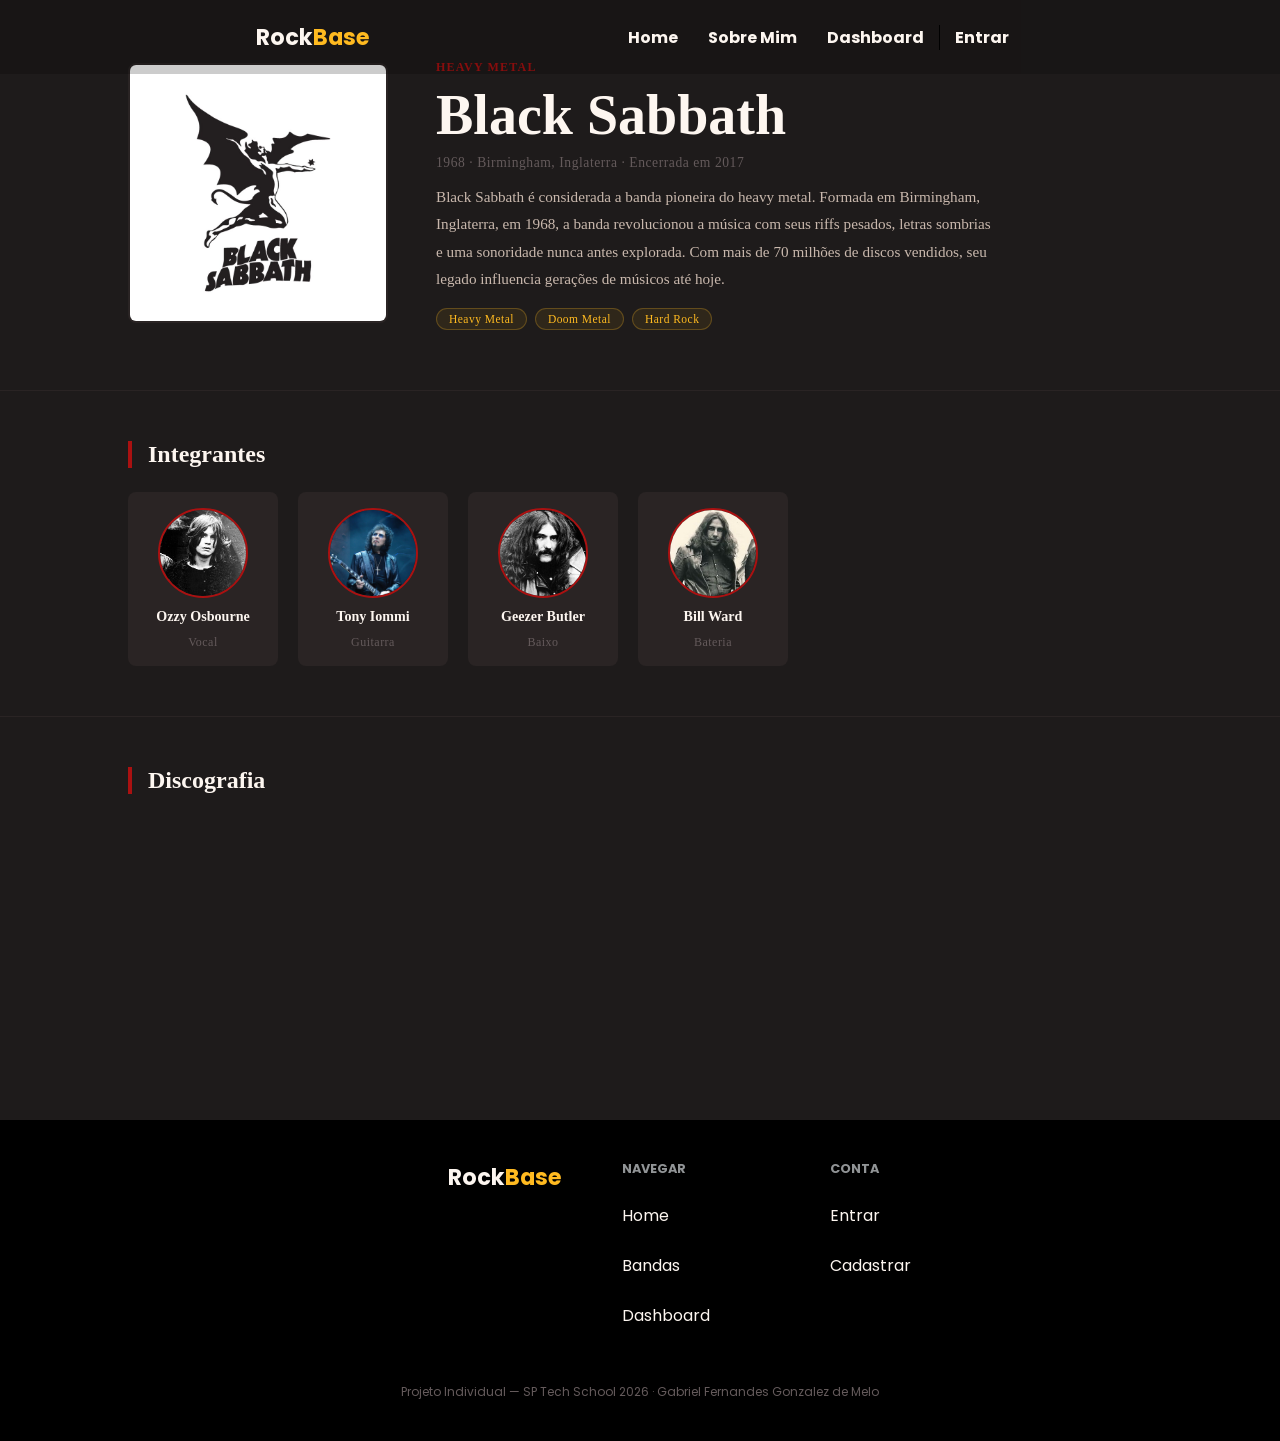
<file: Protótipo/BlackSabbath.html>
<!DOCTYPE html>
<html lang="pt-BR">
<head>
  <meta charset="UTF-8" />
  <meta name="viewport" content="width=device-width, initial-scale=1.0" />
  <title>RockBase — Banda</title>
  <link rel="stylesheet" href="style.css" />
  <link rel="stylesheet" href="banda.css" />
  <link rel="preconnect" href="https://fonts.googleapis.com">
  <link rel="preconnect" href="https://fonts.gstatic.com" crossorigin>
  <link href="https://fonts.googleapis.com/css2?family=Roboto:wght@300;400;700&display=swap" rel="stylesheet">
</head>
<body>

 
  <navbar id="navbar">
    <div class="navbar-container">
      <a href="index.html" class="navbar-logo">Rock<span>Base</span></a>
      <ul>
        <li class="navbar-item"><a href="index.html">Home</a></li>
        <li class="navbar-item"><a href="bandas.html">Sobre Mim</a></li>
        <li class="navbar-item"><a href="dashboard.html">Dashboard</a></li>
        <li class="navbar-item"><a href="login.html">Entrar</a></li>
      </ul>
    </div>
  </navbar>

 
  <section class="banda-painel">
    <div class="banda-painel__img-wrap">
      <img
        src="./Assets/Logo black sabbath.jpg"
        alt="Black Sabbath"
        class="banda-painel__img"
      />
    </div>
    <div class="banda-painel__info">
      <span class="banda-painel__genero">Heavy Metal</span>
      <h1 class="banda-painel__nome">Black Sabbath</h1>
      <p class="banda-painel__meta">1968 · Birmingham, Inglaterra · Encerrada em 2017</p>
      <p class="banda-painel__desc">
        Black Sabbath é considerada a banda pioneira do heavy metal. Formada em Birmingham, 
        Inglaterra, em 1968, a banda revolucionou a música com seus riffs pesados, letras 
        sombrias e uma sonoridade nunca antes explorada. Com mais de 70 milhões de discos 
        vendidos, seu legado influencia gerações de músicos até hoje.
      </p>
      <div class="banda-painel__tags">
        <span class="banda-tag">Heavy Metal</span>
        <span class="banda-tag">Doom Metal</span>
        <span class="banda-tag">Hard Rock</span>
      </div>
    </div>
  </section>


  <section class="integrantes">
    <h2 class="section-title">Integrantes</h2>
    <div class="integrantes__grid">

      <div class="membro-card">
        <div class="membro-card__foto-wrap">
          <img
            src="./Assets/Ozzy.jpg"
            alt="Ozzy Osbourne"
            class="membro-card__foto"
          />
        </div>
        <span class="membro-card__nome">Ozzy Osbourne</span>
        <span class="membro-card__instrumento">Vocal</span>
      </div>

      <div class="membro-card">
        <div class="membro-card__foto-wrap">
          <img
            src="./Assets/Tony Iommi.jpg"
            alt="Tony Iommi"
            class="membro-card__foto"
          />
        </div>
        <span class="membro-card__nome">Tony Iommi</span>
        <span class="membro-card__instrumento">Guitarra</span>
      </div>

      <div class="membro-card">
        <div class="membro-card__foto-wrap">
          <img
            src="./Assets/Geezer_Butler.jpg"
            alt="Geezer Butler"
            class="membro-card__foto"
          />
        </div>
        <span class="membro-card__nome">Geezer Butler</span>
        <span class="membro-card__instrumento">Baixo</span>
      </div>

      <div class="membro-card">
        <div class="membro-card__foto-wrap">
          <img
            src="./Assets/Bill Ward.jpg"
            alt="Bill Ward"
            class="membro-card__foto"
          />
        </div>
        <span class="membro-card__nome">Bill Ward</span>
        <span class="membro-card__instrumento">Bateria</span>
      </div>

    </div>
  </section>

  
  <section class="albuns">
    <h2 class="section-title">Discografia</h2>
    <div class="albuns__carousel">

      <div class="flip-card">
        <div class="flip-card__inner">
          <div class="flip-card__frente">
            <img src="./Assets/Black Sabbath Black Sabbath Album.jpg" alt="Black Sabbath" />
            <span class="flip-card__titulo">Black Sabbath</span>
          </div>
          <div class="flip-card__verso">
            <span class="flip-card__verso-titulo">Black Sabbath</span>
            <span class="flip-card__verso-ano">1970</span>
            <p class="flip-card__verso-desc">Álbum de estreia que definiu o som do heavy metal com riffs pesados e letras sombrias.</p>
          </div>
        </div>
      </div>

      <div class="flip-card">
        <div class="flip-card__inner">
          <div class="flip-card__frente">
            <img src="./Assets/Paranoid Black Sabbath Album cover.jpg" alt="Paranoid" />
            <span class="flip-card__titulo">Paranoid</span>
          </div>
          <div class="flip-card__verso">
            <span class="flip-card__verso-titulo">Paranoid</span>
            <span class="flip-card__verso-ano">1970</span>
            <p class="flip-card__verso-desc">O álbum mais icônico da banda, com clássicos como Paranoid, Iron Man e War Pigs.</p>
          </div>
        </div>
      </div>

      <div class="flip-card">
        <div class="flip-card__inner">
          <div class="flip-card__frente">
            <img src="./Assets/Master of reality Black Sabbath.jpg" />
            <span class="flip-card__titulo">Master of Reality</span>
          </div>
          <div class="flip-card__verso">
            <span class="flip-card__verso-titulo">Master of Reality</span>
            <span class="flip-card__verso-ano">1971</span>
            <p class="flip-card__verso-desc">Terceiro álbum, com afinação ainda mais baixa e o nascimento do doom metal.</p>
          </div>
        </div>
      </div>

      <div class="flip-card">
        <div class="flip-card__inner">
          <div class="flip-card__frente">
            <img src="./Assets/Black Sabbath Vol.4.jpg" alt="Vol. 4" />
            <span class="flip-card__titulo">Vol. 4</span>
          </div>
          <div class="flip-card__verso">
            <span class="flip-card__verso-titulo">Vol. 4</span>
            <span class="flip-card__verso-ano">1972</span>
            <p class="flip-card__verso-desc">Quarto álbum que experimenta novos sons sem perder a pesada identidade da banda.</p>
          </div>
        </div>
      </div>

      <div class="flip-card">
        <div class="flip-card__inner">
          <div class="flip-card__frente">
            <img src="./Assets/Heaven and hell Black Sabbath.jpg" alt="Heaven and Hell" />
            <span class="flip-card__titulo">Heaven and Hell</span>
          </div>
          <div class="flip-card__verso">
            <span class="flip-card__verso-titulo">Heaven and Hell</span>
            <span class="flip-card__verso-ano">1980</span>
            <p class="flip-card__verso-desc">Primeiro álbum com Ronnie James Dio nos vocais, marcando uma nova era para a banda.</p>
          </div>
        </div>
      </div>

    </div>
  </section>


  <footer id="footer">
    <div class="footer-content">
      <p class="footer-logo">Rock<span>Base</span></p>
      <ul class="footer-menu">
        <p>Navegar</p>
        <li class="footer-menu-item"><a href="index.html">Home</a></li>
        <li class="footer-menu-item"><a href="bandas.html">Bandas</a></li>
        <li class="footer-menu-item"><a href="dashboard.html">Dashboard</a></li>
      </ul>
      <ul class="footer-menu">
        <p>Conta</p>
        <li class="footer-menu-item"><a href="login.html">Entrar</a></li>
        <li class="footer-menu-item"><a href="cadastro.html">Cadastrar</a></li>
      </ul>
    </div>
    <div class="footer-info">
      <p>Projeto Individual — SP Tech School 2026 · Gabriel Fernandes Gonzalez de Melo</p>
    </div>
  </footer>

</body>
</html>
</file>
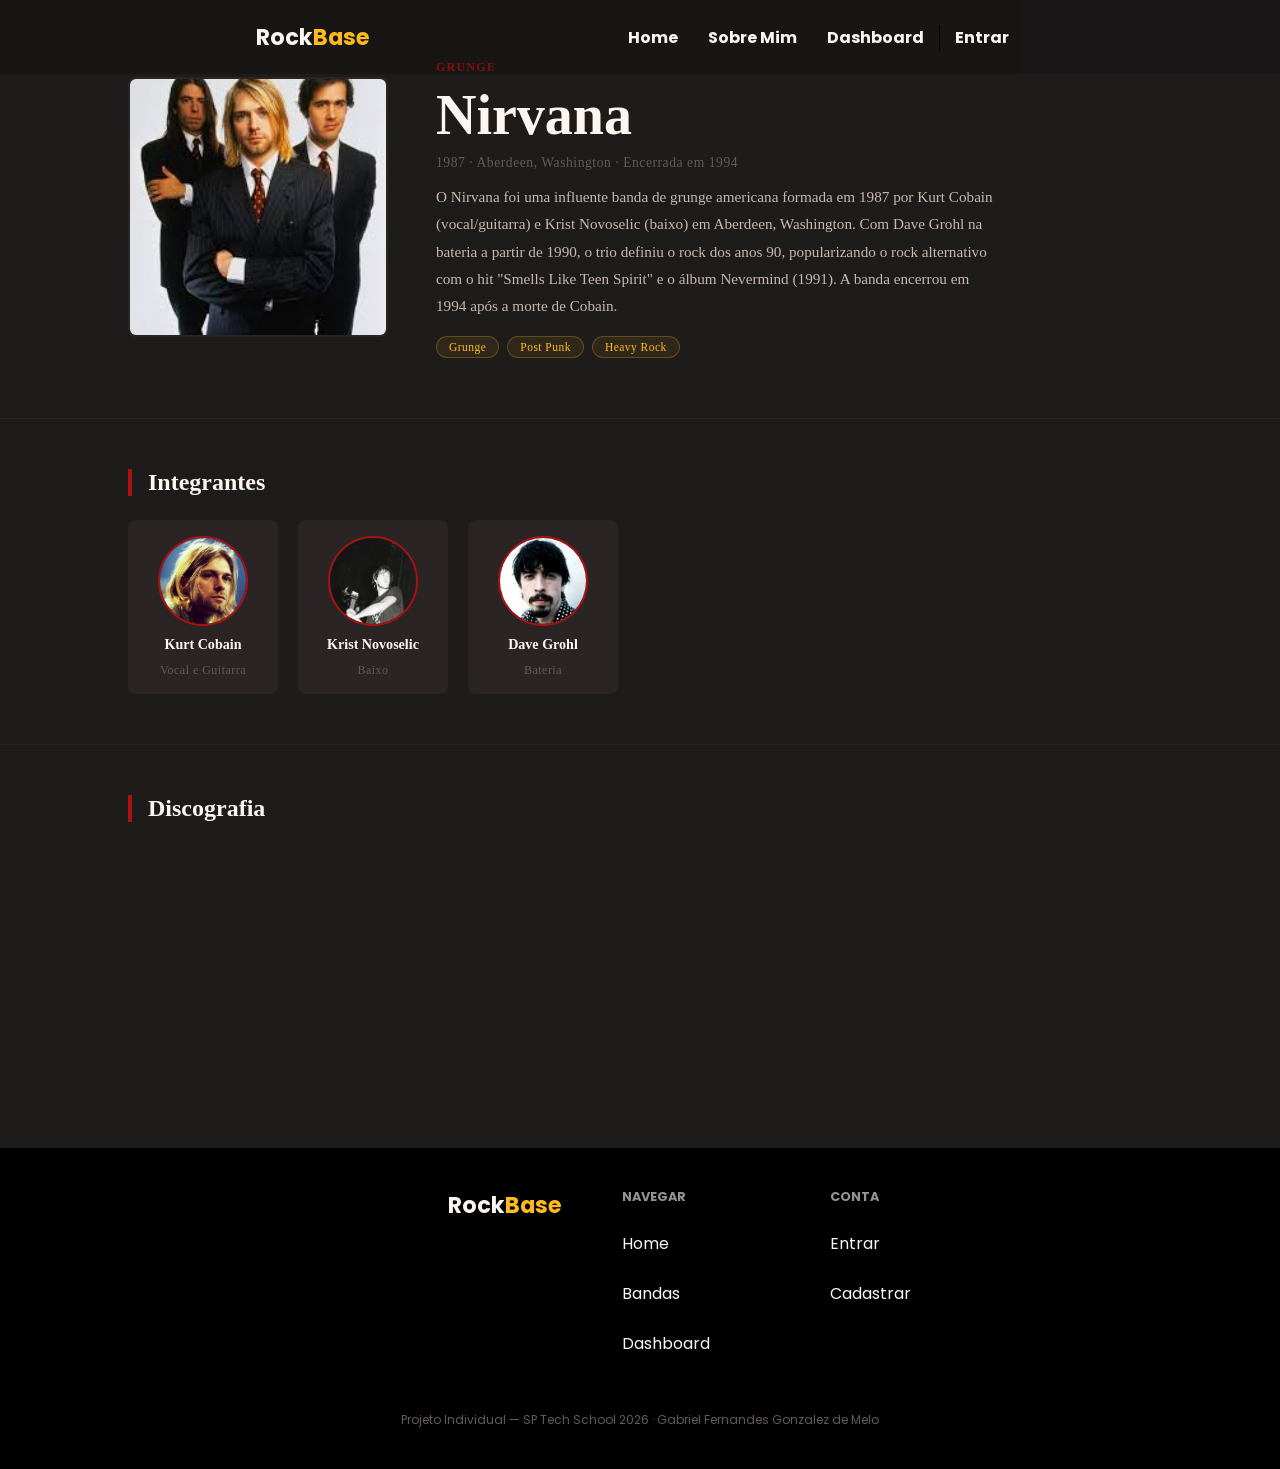
<file: Protótipo/Nirvana.html>
<!DOCTYPE html>
<html lang="pt-BR">
<head>
  <meta charset="UTF-8" />
  <meta name="viewport" content="width=device-width, initial-scale=1.0" />
  <title>RockBase — Banda</title>
  <link rel="stylesheet" href="style.css" />
  <link rel="stylesheet" href="banda.css" />
  <link rel="preconnect" href="https://fonts.googleapis.com">
  <link rel="preconnect" href="https://fonts.gstatic.com" crossorigin>
  <link href="https://fonts.googleapis.com/css2?family=Roboto:wght@300;400;700&display=swap" rel="stylesheet">
</head>
<body>

  
  <navbar id="navbar">
    <div class="navbar-container">
      <a href="index.html" class="navbar-logo">Rock<span>Base</span></a>
      <ul>
        <li class="navbar-item"><a href="index.html">Home</a></li>
        <li class="navbar-item"><a href="bandas.html">Sobre Mim</a></li>
        <li class="navbar-item"><a href="dashboard.html">Dashboard</a></li>
        <li class="navbar-item"><a href="login.html">Entrar</a></li>
      </ul>
    </div>
  </navbar>

 
  <section class="banda-painel">
    <div class="banda-painel__img-wrap">
      <img
        src="./Assets/Nirvana integrantes.jpeg"
        alt="Nirvana"
        class="banda-painel__img"
      />
    </div>
    <div class="banda-painel__info">
      <span class="banda-painel__genero">Grunge</span>
      <h1 class="banda-painel__nome">Nirvana</h1>
      <p class="banda-painel__meta">1987 · Aberdeen, Washington · Encerrada em 1994</p>
      <p class="banda-painel__desc">
       O Nirvana foi uma influente banda de grunge americana formada em 1987 por Kurt Cobain (vocal/guitarra) e Krist Novoselic (baixo) em Aberdeen, Washington.
       Com Dave Grohl na bateria a partir de 1990, o trio definiu o rock dos anos 90, popularizando o rock alternativo com o hit "Smells Like Teen Spirit" e o álbum Nevermind (1991). 
       A banda encerrou em 1994 após a morte de Cobain. 
      </p>
      <div class="banda-painel__tags">
        <span class="banda-tag">Grunge</span>
        <span class="banda-tag">Post Punk</span>
        <span class="banda-tag">Heavy Rock</span>
      </div>
    </div>
  </section>


  <section class="integrantes">
    <h2 class="section-title">Integrantes</h2>
    <div class="integrantes__grid">

      <div class="membro-card">
        <div class="membro-card__foto-wrap">
          <img
            src="./Assets/Kurt Cobain.jpeg"
            alt="Kurt Cobain"
            class="membro-card__foto"
          />
        </div>
        <span class="membro-card__nome">Kurt Cobain</span>
        <span class="membro-card__instrumento">Vocal e Guitarra</span>
      </div>


      <div class="membro-card">
        <div class="membro-card__foto-wrap">
          <img
            src="./Assets/Krist Novoselic.jpeg"
            alt="Krist Novoselic"
            class="membro-card__foto"
          />
        </div>
        <span class="membro-card__nome">Krist Novoselic</span>
        <span class="membro-card__instrumento">Baixo</span>
      </div>

      <div class="membro-card">
        <div class="membro-card__foto-wrap">
          <img
            src="./Assets/Dave Grohl.jpeg"
            alt="Bill Ward"
            class="membro-card__foto"
          />
        </div>
        <span class="membro-card__nome">Dave Grohl</span>
        <span class="membro-card__instrumento">Bateria</span>
      </div>

    </div>
  </section>

 
  <section class="albuns">
    <h2 class="section-title">Discografia</h2>
    <div class="albuns__carousel">

      <div class="flip-card">
        <div class="flip-card__inner">
          <div class="flip-card__frente">
            <img src="./Assets/Nevermind.jpeg" alt="Nevermind" />
            <span class="flip-card__titulo">Nevermind</span>
          </div>
          <div class="flip-card__verso">
            <span class="flip-card__verso-titulo">Nirvana</span>
            <span class="flip-card__verso-ano">1991</span>
            <p class="flip-card__verso-desc">Nevermind é o segundo álbum de estúdio da banda americana de rock Nirvana. e o primeiro álbum da banda com a participação do baterista Dave Grohl.</p>
          </div>
        </div>
      </div>

      <div class="flip-card">
        <div class="flip-card__inner">
          <div class="flip-card__frente">
            <img src="./Assets/In Utero.jpeg" alt="In Utero" />
            <span class="flip-card__titulo">In Utero</span>
          </div>
          <div class="flip-card__verso">
            <span class="flip-card__verso-titulo">Nirvana</span>
            <span class="flip-card__verso-ano">1993</span>
            <p class="flip-card__verso-desc">In Utero é o terceiro e último álbum de estúdio da banda grunge americana Nirvana. O grupo pretendia que essa gravação se afastasse significativamente da produção polida do seu álbum anterior, Nevermind.</p>
          </div>
        </div>
      </div>

      <div class="flip-card">
        <div class="flip-card__inner">
          <div class="flip-card__frente">
            <img src="./Assets/Unplugged_new_york.jpg" alt="Mtv Unplugged" />
            <span class="flip-card__titulo">MTV Unplugged</span>
          </div>
          <div class="flip-card__verso">
           <span class="flip-card__verso-titulo">Nirvana</span>
            <span class="flip-card__verso-ano">1994</span>
            <p class="flip-card__verso-desc">MTV Unplugged in New York é o primeiro álbum ao vivo e o segundo álbum de vídeo, contendo um concerto, lançado após a morte do vocalista, guitarrista e compositor da banda, Kurt Cobain, em abril do mesmo ano.</p>
          </div>
        </div>
      </div>

      <div class="flip-card">
        <div class="flip-card__inner">
          <div class="flip-card__frente">
            <img src="./Assets/Nirvana-Bleach.jpg" alt="Bleach" />
            <span class="flip-card__titulo">Bleach</span>
          </div>
          <div class="flip-card__verso">
            <span class="flip-card__verso-titulo">Nirvana</span>
            <span class="flip-card__verso-ano">1989</span>
            <p class="flip-card__verso-desc">Bleach é o álbum de estreia da banda grunge americana Nirvana, lançado em 15 junho de 1989, nos Estados Unidos, pela gravadora Sub Pop.</p>
          </div>
        </div>
      </div>

      <div class="flip-card">
        <div class="flip-card__inner">
          <div class="flip-card__frente">
            <img src="./Assets/Incesticide.jpeg" alt="Incesticide" />
            <span class="flip-card__titulo">Incesticide</span>
          </div>
          <div class="flip-card__verso">
            <span class="flip-card__verso-titulo">Nirvana</span>
            <span class="flip-card__verso-ano">1992</span>
            <p class="flip-card__verso-desc">Incesticide é uma coletânea da banda de rock grunge americana Nirvana. O álbum contém material diverso, incluindo desde canções inéditas até outras previamente lançadas, mas, em sua maioria, difíceis de serem obtidas.</p>
          </div>
        </div>
      </div>

    </div>
  </section>

  
  <footer id="footer">
    <div class="footer-content">
      <p class="footer-logo">Rock<span>Base</span></p>
      <ul class="footer-menu">
        <p>Navegar</p>
        <li class="footer-menu-item"><a href="index.html">Home</a></li>
        <li class="footer-menu-item"><a href="bandas.html">Bandas</a></li>
        <li class="footer-menu-item"><a href="dashboard.html">Dashboard</a></li>
      </ul>
      <ul class="footer-menu">
        <p>Conta</p>
        <li class="footer-menu-item"><a href="login.html">Entrar</a></li>
        <li class="footer-menu-item"><a href="cadastro.html">Cadastrar</a></li>
      </ul>
    </div>
    <div class="footer-info">
      <p>Projeto Individual — SP Tech School 2026 · Gabriel Fernandes Gonzalez de Melo</p>
    </div>
  </footer>

</body>
</html>
</file>
<file: Protótipo/style.css>
@import url('https://fonts.googleapis.com/css2?family=Sekuya&display=swap');

@import url('https://fonts.googleapis.com/css2?family=Limelight&display=swap');

@import url('https://fonts.googleapis.com/css2?family=Poppins:ital,wght@0,100;0,200;0,300;0,400;0,500;0,600;0,700;0,800;0,900;1,100;1,200;1,300;1,400;1,500;1,600;1,700;1,800;1,900&display=swap');


a{
     color: inherit;
    text-decoration: none;
}

html {

  scroll-behavior: smooth;
}


title {
    align-items: center;
}

.Logo{
    font-family: "Sekuya", system-ui;

}


*{
    box-sizing: border-box;
    margin: 0;
    padding: 0;
}

font{
 
   font-weight: 400;
}

.btn-primary{
    gap: 10px;
    background: #c2682d;
    color: white;
    text-transform: uppercase;
    padding: 15px 60px;
    border: none;
    border-radius: 30px;
    letter-spacing: 1px;
    font-weight: bold;
   
}

.btn-primary:hover{
    transition: all 0.4s ease;
    background: black;
    color: white;
}


#navbar{
    display: flex;
    background-color: rgba(0, 0, 0, 0.2);
    justify-content: center;
    color: white;
    position: fixed;
    top: 0;
    width: 100%;
}

#navbar .navbar-container {
    gap: 5px;
    width: 60%;
    display: flex;
    align-items: center;
    justify-content:space-between;
   font-family: "Poppins", sans-serif;
    padding: 20px 0;    
}




#navbar .navbar-container ul {
    font-family: "Poppins", sans-serif;
    display: flex;
    list-style: none;
    font-weight: bold;
}



#navbar .navbar-container ul li {
    padding: 0 15px;
}

#navbar .navbar-container ul li:hover {
    color: #e4ad17;
}



#navbar .navbar-container ul li:nth-child(3){
    border-right: 1px solid white;
    border-right: 1px solid rgb(0, 0, 0);

}

.showcase{
    background-image: url(./Assets/Maisumvinil.jpg);
    background-size: cover;
    height: 99vh;
    display: flex;
    justify-content: center;
    align-items: center;
}

.showcase .showcase-container{
    
    display: flex;
    flex-direction: column;
    align-items: center;
    color: rgb(0, 0, 0);
    gap: 40px;
}

.showcase .showcase-container h2{
    color: #c2682d;
    font-family: "Limelight", sans-serif;
    font-size: 4rem;
}

.showcase .showcase-container p{
    font-family: Arial, Helvetica, sans-serif;
    margin: 15px 0;
    font-size: 1.1rem;
    font-weight: bold;
    color: #c2682d;
}



.Rock-historia {
    display: flex;
    flex-direction: row;
    align-items: center;
    gap: 40px;
    padding: 60px 10%;
    background-color: #1e1b1b;
}

.Rock-historia img {
    margin-top: 20px;
    width: 340px;
    height: 400px;
    object-fit: cover;
    border-radius: 8px;
    flex-shrink: 0;
    background-image: url(./Assets/Johnny.jpg);

}

.Rock-historia .historia-texto {
    display: flex;
    flex-direction: column;
    gap: 16px;
    font-family: "Poppins", sans-serif;
}

.Rock-historia .historia-texto h2 {
    font-size: 2rem;
    font-weight: 700;
    color: #fdf6f0;
    border-left: 4px solid #aa1111;
    padding-left: 16px;
    font-family: "Limelight", sans-serif;
}

.Rock-historia .historia-texto p {
    font-size: 1rem;
    color: #c9b8ad;
    line-height: 1.8;
    text-align: justify;
    font-family: "Poppins", sans-serif;
}

.bandas-section {
    padding: 40px 10%;
    background-color: #1e1b1b;
    font-family: "Poppins", sans-serif;
}

.bandas-header {
    display: flex;
    justify-content: space-between;
    align-items: center;
    margin-bottom: 20px;
    font-family: "Poppins", sans-serif;
}

.bandas-header h2 {
    color: #fdf6f0;
    font-size: 1.5rem;
    font-weight: 700;
   font-family: "Limelight", sans-serif;
}

.bandas-header a {
    color: #645a5b;
    font-size: 0.85rem;
    text-decoration: none;
    font-weight: bold;
    letter-spacing: 1px;
    transition: color 0.2s;
    font-family: "Poppins", sans-serif;
}

.bandas-header a:hover {
    color: #fdf6f0;
    cursor: pointer;
}

.bandas-carousel {
    display: flex;
    flex-direction: row;
    gap: 16px;
    padding-bottom: 12px;
    scrollbar-width: thin;
    scrollbar-color: #645a5b #2a2424;
    overflow-x: scroll;
    max-width: 100%;
    font-family: "Poppins", sans-serif;
}

.bandas-carousel::-webkit-scrollbar {
    height: 4px;
}

.bandas-carousel::-webkit-scrollbar-track {
    background: #2a2424;
    border-radius: 4px;
}

.bandas-carousel::-webkit-scrollbar-thumb {
    background: #645a5b;
    border-radius: 4px;
}

.banda-card {
    display: flex;
    flex-direction: column;
    align-items: flex-start;
    gap: 8px;
    text-decoration: none;
    flex-shrink: 0;
    width: 160px;
    padding: 12px;
    border-radius: 8px;
    background-color: #2a2424;
    transition: background-color 0.2s;
    cursor: pointer;
    font-family: "Poppins", sans-serif;
}

.banda-card:hover {
    transition: 2s ease;
    transform: scale(1.15);
    background-color: #332c2c;
}

.banda-card img {
    width: 100%;
    aspect-ratio: 1 / 1;
    object-fit: cover;
    border-radius: 4px;
}

.banda-card__nome {
    color: #fdf6f0;
    font-size: 0.9rem;
    font-weight: 600;
    white-space: nowrap;
    overflow: hidden;
    text-overflow: ellipsis;
    width: 100%;
}

.banda-card__genero {
    color: #645a5b;
    font-size: 0.78rem;
}


#footer {
	background: black;
	color: white;
	padding: 40px 0;
    font-family: "Poppins", sans-serif;
}

#footer .footer-content {
	display: flex;
	width: 30%;
	margin: auto;
	justify-content: space-between;
}

#footer .footer-content .footer-menu {
	margin: 0 60px;
	list-style: none;
}

#footer .footer-content .footer-menu .footer-menu-item {
	margin: 25px 0;
	transition: all 300ms ease;
}

#footer .footer-content .footer-menu .footer-menu-item:hover {
	color: var(--default-green);
	cursor: pointer;
}

#footer .footer-content .footer-menu p {
	font-weight: bold;
	text-transform: uppercase;
	color: #919496;
	font-size: 0.8rem;
}

.footer-logo {
  font-size: 1.4rem;
  font-weight: 700;
  color: #fdf6f0;
}

.footer-logo span {
  color: #ffba20;
}

#footer .footer-content a {
  color: #fdf6f0;
  text-decoration: none;
  transition: color 0.2s;
}

#footer .footer-content a:hover {
  color: #ffba20;
}

#footer .footer-info {
  display: flex;
  justify-content: center;
  width: 60%;
  margin: auto;
  font-size: 0.75rem;
  color: #645a5b;
  padding-top: 30px;
}

.sobre {
    padding: 80px 10%;
    background-color: #111010;
    display: flex;
    flex-direction: row-reverse;
    align-items: center;
    gap: 48px;
    border-top: 1px solid #2a2424;
    border-bottom: 1px solid #2a2424;
    font-family: "Poppins", sans-serif;
}

.sobre-gif {
    flex-shrink: 0;
    width: 200px;
    height: 200px;
    border-radius: 50%;
    overflow: hidden;
    border: 2px solid #2a2424;
    display: flex;
    align-items: center;
    justify-content: center;
    background-color: #2a2424;
}

.sobre-gif-img {
    width: 100%;
    height: 100%;
    object-fit:fill;
}

.sobre-conteudo {
    flex: 1;
    display: flex;
    flex-direction: column;
    gap: 14px;
}

.sobre-titulo {
    font-size: 0.90rem;
    color: #e4ad17;
    letter-spacing: 0.12em;
    text-transform: uppercase;
    font-family: "Limelight", sans-serif;
}

.sobre-subtitulo {
    font-size: 2rem;
    font-weight: 700;
    color: #fdf6f0;
    line-height: 1.1;
}

.sobre-p {
    font-size: 0.95rem;
    color: #c9b8ad;
    line-height: 1.8;
    max-width: 520px;
}

.sobre-divisoria {
    height: 1px;
    background: #2a2424;
    margin: 4px 0;
}

.sobre-autor {
    display: flex;
    align-items: center;
    gap: 14px;
}

.sobre-avatar {
    width: 44px;
    height: 44px;
    border-radius: 50%;
    background-color: #aa1111;
    display: flex;
    align-items: center;
    justify-content: center;
    font-size: 0.85rem;
    font-weight: 700;
    color: #fdf6f0;
    flex-shrink: 0;
    
}

.sobre-autor-info {
    display: flex;
    flex-direction: column;
    gap: 3px;
}

.sobre-autor-nome {
    font-size: 0.95rem;
    font-weight: 700;
    color: #fdf6f0;
}

.sobre-autor-desc {
    font-size: 0.8rem;
    color: #645a5b;
}
</file>
<file: Protótipo/banda.css>
.navbar-logo {
  font-size: 1.4rem;
  font-weight: 700;
  color: #fdf6f0;
  text-decoration: none;
}

.navbar-logo span {
  color: #ffba20;
}

#navbar .navbar-container ul li a {
  color: #fdf6f0;
  text-decoration: none;
  transition: color 0.2s;
}

#navbar .navbar-container ul li a:hover {
  color: #ffba20;
}


.banda-painel {
  display: flex;
  flex-direction: row;
  align-items: center;
  gap: 48px;
  padding: 60px 10%;
  background-color: #1e1b1b;
  border-bottom: 1px solid #2a2424;
}

.banda-painel__img-wrap {
  flex-shrink: 0;
}

.banda-painel__img {
  width: 260px;
  height: 260px;
  object-fit: cover;
  border-radius: 8px;
  border: 2px solid #2a2424;
}

.banda-painel__info {
  display: flex;
  flex-direction: column;
  gap: 12px;
}

.banda-painel__genero {
  font-size: 0.75rem;
  font-weight: 700;
  color: #aa1111;
  letter-spacing: 0.1em;
  text-transform: uppercase;
}

.banda-painel__nome {
  font-size: 3.5rem;
  font-weight: 700;
  color: #fdf6f0;
  line-height: 1;
}

.banda-painel__meta {
  font-size: 0.85rem;
  color: #645a5b;
  letter-spacing: 0.04em;
}

.banda-painel__desc {
  font-size: 0.95rem;
  color: #c9b8ad;
  line-height: 1.8;
  max-width: 560px;
}

.banda-painel__tags {
  display: flex;
  flex-wrap: wrap;
  gap: 8px;
  margin-top: 4px;
}

.banda-tag {
  font-size: 0.72rem;
  color: #ffba20;
  background: rgba(255, 186, 32, 0.08);
  border: 1px solid rgba(255, 186, 32, 0.25);
  padding: 4px 12px;
  border-radius: 99px;
  letter-spacing: 0.04em;
}


.section-title {
  font-size: 1.5rem;
  font-weight: 700;
  color: #fdf6f0;
  margin-bottom: 24px;
  padding-left: 16px;
  border-left: 4px solid #aa1111;
}


.integrantes {
  padding: 50px 10%;
  background-color: #1e1b1b;
  border-bottom: 1px solid #2a2424;
}

.integrantes__grid {
  display: flex;
  flex-direction: row;
  flex-wrap: wrap;
  gap: 20px;
}

.membro-card {
  display: flex;
  flex-direction: column;
  align-items: center;
  gap: 10px;
  width: 150px;
  padding: 16px 12px;
  background-color: #2a2424;
  border-radius: 8px;
  transition: background-color 0.2s;
}

.membro-card:hover {
  background-color: #332c2c;
}

.membro-card__foto-wrap {
  width: 90px;
  height: 90px;
  border-radius: 50%;
  overflow: hidden;
  border: 2px solid #aa1111;
  flex-shrink: 0;
}

.membro-card__foto {
  width: 100%;
  height: 100%;
  object-fit: cover;
  object-position: top;
}

.membro-card__nome {
  font-size: 0.88rem;
  font-weight: 600;
  color: #fdf6f0;
  text-align: center;
}

.membro-card__instrumento {
  font-size: 0.75rem;
  color: #645a5b;
  text-align: center;
  letter-spacing: 0.04em;
}


.albuns {
  padding: 50px 10%;
  background-color: #1e1b1b;
}

.albuns__carousel {
  display: flex;
  flex-direction: row;
  gap: 16px;
  overflow-x: auto;
  padding-bottom: 12px;
  scrollbar-width: thin;
  scrollbar-color: #645a5b #2a2424;
}

.albuns__carousel::-webkit-scrollbar {
  height: 4px;
}

.albuns__carousel::-webkit-scrollbar-track {
  background: #2a2424;
  border-radius: 4px;
}

.albuns__carousel::-webkit-scrollbar-thumb {
  background: #645a5b;
  border-radius: 4px;
}


.flip-card {
  width: 180px;
  height: 240px;
  flex-shrink: 0;
  perspective: 1000px;
  cursor: pointer;
}

.flip-card__inner {
  position: relative;
  width: 100%;
  height: 100%;
  transform-style: preserve-3d;
  transition: transform 0.55s ease;
}

.flip-card:hover .flip-card__inner {
  transform: rotateY(180deg);
}

.flip-card__frente,
.flip-card__verso {
  position: absolute;
  width: 100%;
  height: 100%;
  border-radius: 8px;
  backface-visibility: hidden;
  -webkit-backface-visibility: hidden;
  overflow: hidden;
}

.flip-card__frente {
  background-color: #2a2424;
  display: flex;
  flex-direction: column;
}

.flip-card__frente img {
  width: 100%;
  height: 180px;
  object-fit: cover;
}

.flip-card__titulo {
  padding: 10px 12px;
  font-size: 0.82rem;
  font-weight: 600;
  color: #fdf6f0;
  white-space: nowrap;
  overflow: hidden;
  text-overflow: ellipsis;
}


.flip-card__verso {
  background-color: #aa1111;
  transform: rotateY(180deg);
  display: flex;
  flex-direction: column;
  justify-content: center;
  align-items: flex-start;
  padding: 20px 16px;
  gap: 10px;
}

.flip-card__verso-titulo {
  font-size: 1rem;
  font-weight: 700;
  color: #fdf6f0;
  line-height: 1.2;
}

.flip-card__verso-ano {
  font-size: 0.78rem;
  font-weight: 700;
  color: rgba(253, 246, 240, 0.6);
  letter-spacing: 0.08em;
}

.flip-card__verso-desc {
  font-size: 0.78rem;
  color: rgba(253, 246, 240, 0.85);
  line-height: 1.6;
}


.footer-logo {
  font-size: 1.4rem;
  font-weight: 700;
  color: #fdf6f0;
}

.footer-logo span {
  color: #ffba20;
}

#footer .footer-content a {
  color: #fdf6f0;
  text-decoration: none;
  transition: color 0.2s;
}

#footer .footer-content a:hover {
  color: #ffba20;
}

#footer .footer-info {
  display: flex;
  justify-content: center;
  width: 60%;
  margin: auto;
  font-size: 0.75rem;
  color: #645a5b;
  padding-top: 30px;
}


@media (max-width: 768px) {
  .banda-painel {
    flex-direction: column;
    align-items: flex-start;
    padding: 32px 6%;
    gap: 24px;
  }

  .banda-painel__img {
    width: 200px;
    height: 200px;
  }

  .banda-painel__nome {
    font-size: 2.4rem;
  }

  .integrantes,
  .albuns {
    padding: 32px 6%;
  }

  .integrantes__grid {
    gap: 12px;
  }

  .membro-card {
    width: 130px;
  }
}
</file>
